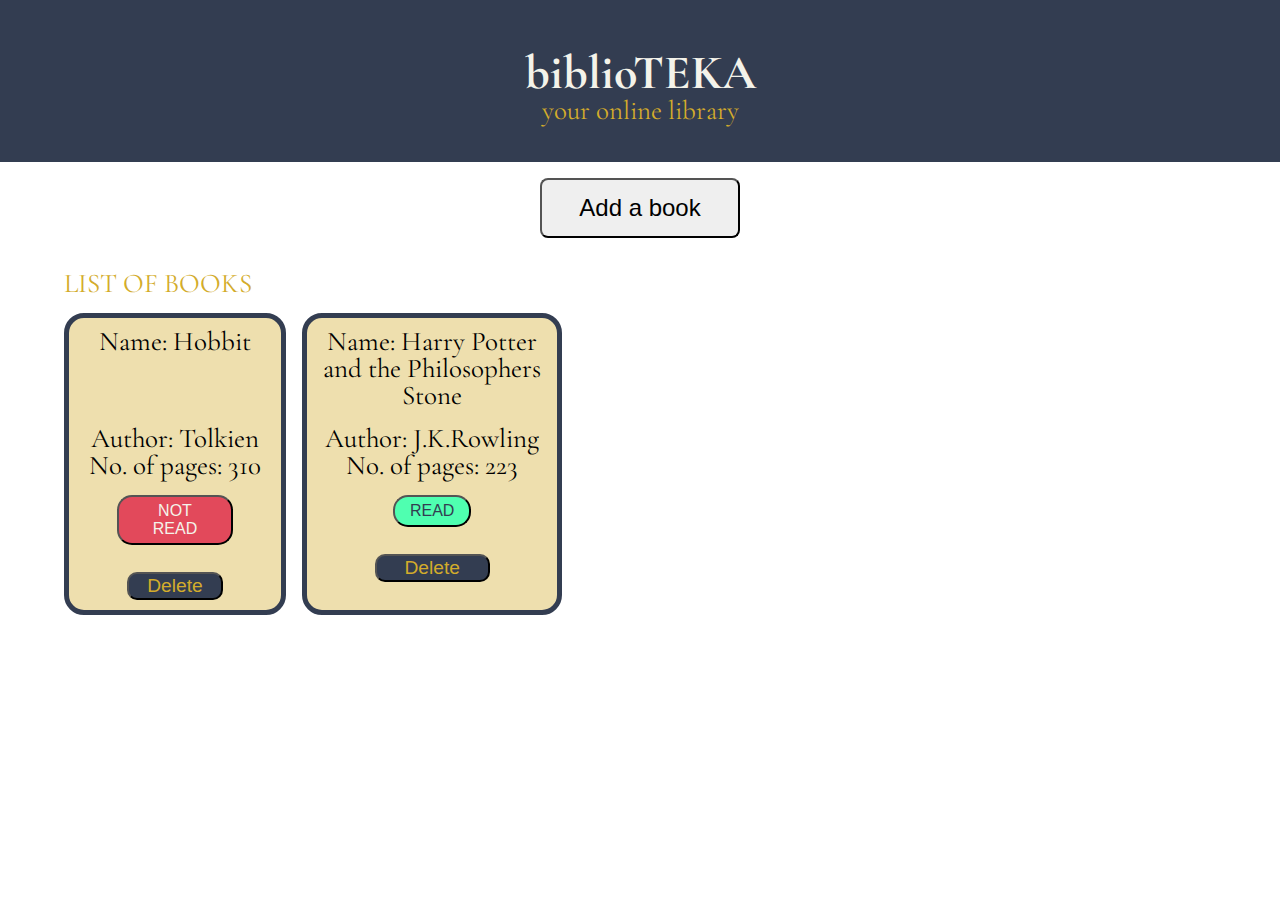
<file: index.html>
<!DOCTYPE html>
<html lang="en">
<head>
    <meta charset="UTF-8">
    <meta name="viewport" content="width=device-width, initial-scale=1.0">
    <meta content="width=device-width, initial-scale=1" name="viewport" />
    <title>Document</title>
    
    <link rel="preconnect" href="https://fonts.googleapis.com">
    <link rel="preconnect" href="https://fonts.gstatic.com" crossorigin>
    <link href="https://fonts.googleapis.com/css2?family=Cormorant+Garamond&display=swap" rel="stylesheet">
    <link href="styles.css" rel="stylesheet">
</head>
<body>
    <div class="header">
        <h1 class="page-name">biblioTEKA</h1>
        <h2 class="page-subtitle">your online library</h2>
    </div>
    <dialog id="add_Book">
        <form id="input-form">
            <fieldset id="field">
                <legend>Enter the book info:</legend>
                <div class="input-field">
                    <label for="book_title">Enter the name of the book: </label>
                    <input class="text-field" type="text" id="book_title" name="book_title" required>
                </div>
                <div class="input-field">
                    <label for="book_author">Enter the name of the author: </label>
                    <input class="text-field" type="text" id="book_author" name="book_author" required>
                </div>
                <div class="input-field">
                    <label for="book_pages">Enter the number of pages: </label>
                    <input class="text-field" type="number" id="book_pages" name="book_pages" required>
                </div>
                <div class="input-field">
                    <label for="book_read">Did you read the book? </label>
                    <input class="text-field" type="checkbox" id="book_read" name="book_read">
                </div>
                <div class="form-btns">
                    <button id="btn" type="submit">Add to the library</button>
                    <button id ="cancel" type="button" formmethod="dialog" formnovalidate>Cancel</button>
                </div> 
            </fieldset>
        </form>
      
    </dialog>
    <p>
        <button id="show_dialog">Add a book</button>
    </p>
    <output></output> 
    <div class="added-books">
        <h1 class="page-subtitle">LIST OF BOOKS</h1>
        <div id="book-container"></div>
    </div>

    <script src="script.js"></script>
</body>

</html>
</file>
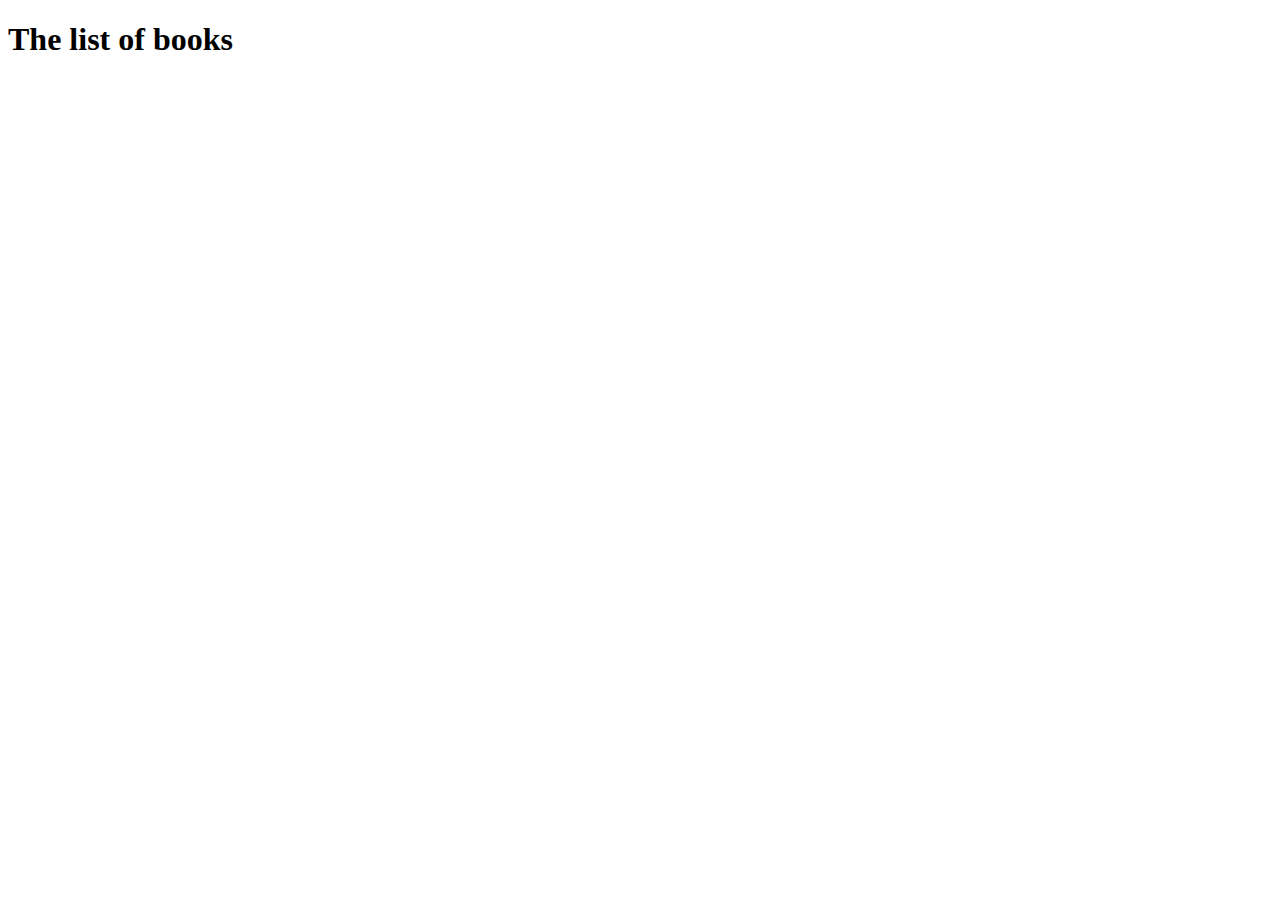
<file: homepage.html>
<!DOCTYPE html>
<html lang="en">
<head>
    <meta charset="UTF-8">
    <meta name="viewport" content="width=device-width, initial-scale=1.0">
    <title>Document</title>
    <script src="script.js"></script>
</head>
<body>
    <h1>The list of books</h1>
    <div id="book-container"></div>


    
</body>
</html>
</file>
<file: styles.css>
@import url('https://fonts.googleapis.com/css2?family=Cormorant+Garamond&display=swap');

html, body, div, span, applet, object, iframe,
h1, h2, h3, h4, h5, h6, p, blockquote, pre,
a, abbr, acronym, address, big, cite, code,
del, dfn, em, img, ins, kbd, q, s, samp,
small, strike, strong, sub, sup, tt, var,
b, u, i, center,
dl, dt, dd, ol, ul, li,
fieldset, form, label, legend,
table, caption, tbody, tfoot, thead, tr, th, td,
article, aside, canvas, details, embed, 
figure, figcaption, footer, header, hgroup, 
menu, nav, output, ruby, section, summary,
time, mark, audio, video {
	margin: 0;
	padding: 0;
	border: 0;
	font-size: 100%;
	font: inherit;
	vertical-align: baseline;
}
/* HTML5 display-role reset for older browsers */
article, aside, details, figcaption, figure, 
footer, header, hgroup, menu, nav, section {
	display: block;
}
body {
	line-height: 1;
}
ol, ul {
	list-style: none;
}
blockquote, q {
	quotes: none;
}
blockquote:before, blockquote:after,
q:before, q:after {
	content: '';
	content: none;
}
table {
	border-collapse: collapse;
	border-spacing: 0;
}





body{
    display: flex;
    flex-direction: column;
    align-items: center;
    font-family: 'Cormorant Garamond', serif;
}

.header{
    height: 18vh;
    width: 100vw;
    font-size: clamp(2rem,6vh,3rem);
    display: flex;
    flex-direction: column;
    align-items: center;
    justify-content: center;
    background-color: #333D51;
    
}

.page-name{
    margin: 0.7rem;
    margin-bottom: 0;
    color: #F4F3EA;
    font-weight: 700;
}

.page-subtitle{
    font-size: clamp(1rem,3vh,2rem);
    color: #D3AC2B ;
}

#show_dialog{
    height: 60px;
    width: 200px;
    margin: 1rem;
    justify-self: center;
    margin-bottom: 0;
    font-size: 1.5rem;
    border-radius: 8px;
}

.added-books{
    align-self: start;
    margin: 2rem;
    margin-left: 4rem;
    display: flex;
    flex-direction: column;
    gap: 1rem;
}

.book_box{
    min-width: 15vw;
    min-height: 13vh;
    max-width: 18vw;
    border:#333D51 solid 5px;
    border-radius: 20px;
    padding: 10px;
    font-size: clamp(1vh,3vh,5vh);
    text-wrap: wrap;
    overflow: hidden;
    text-align: start;
    background-color: #d3ac2b62;
    display: flex;
    flex-direction: column;
    text-align: center;

    
    
}

#book-container{
    display: flex;
    flex-direction: row;
    gap: 1rem;
    flex-wrap: wrap;
}

#title{
    height: 3.6em; /* Set the height for two lines with some additional space */
  overflow: hidden;
}


#checky{
    height: 20px;
    width: 20px;
    
  }

#del_btn{
    width: 50%;
    align-self: center;
    background-color: #333D51;
    color: #D3AC2B;
    font-size: 1.2rem;
    border-radius: 10px;
}

#del_btn:hover{
    background-color: #E2495B;
    color: #F4F3EA;
}

fieldset{
    display: flex;
    min-height: 50vh;
    min-width: 25vw;
    flex-direction: column;
    gap: 1vh;
    font-size: clamp(2vh,3vh,5vh);
    align-items: center;
   
}

.input-field{
    max-width: 90%;
    height: 15%;
    margin: 1rem;
    margin-bottom: 0px;
    display: flex;
    flex-direction: column;
    align-items: center;
    gap: 1vh;
}

legend{
    margin-bottom: 1rem;
    justify-self: center;
}

.form-btns{
    min-width: 15vh;
    min-height: 5vh;
    margin-bottom: 1rem;
    display: flex;
    justify-content: center;
    gap: 2vh;
    margin-top: 2vh ;

}

.form-btns > button{
    background-color: #333D51;
    color: #D3AC2B;
    font-size: 1.2rem;
    border-radius: 10px;
}

#cancel:hover{
    background-color: #E2495B;
    color: #F4F3EA;
}

#btn:hover{
    color: #333D51;
    background-color: #d3ac2ba2;
}

.text-field{
    width: 80%;
    font-size: 1.5rem;
}

.check_btn{
    padding: 5px 15px;
    border-radius: 15px;
    font-size: 1rem;
    margin-top: 1rem;
    max-width: 60%;
    align-self: center;
}

#add_Book{
    border: #333D51 solid 15px;
    border-radius: 20px ;
    background-color: #A3C6C4
}

.input-field > #book-read{
    height: 10vh;
    width: 10vw;
}

.input-field > input[type=checkbox] {
    transform: scale(2,2);
    max-width: 100%;
}

#show_dialog:hover {
    background-color: #D3AC2B ;
    box-shadow: rgba(0, 0, 0, 0.17) 0px -23px 25px 0px inset, rgba(0, 0, 0, 0.15) 0px -36px 30px 0px inset, rgba(0, 0, 0, 0.1) 0px -79px 40px 0px inset, rgba(0, 0, 0, 0.06) 0px 2px 1px, rgba(0, 0, 0, 0.09) 0px 4px 2px, rgba(0, 0, 0, 0.09) 0px 8px 4px, rgba(0, 0, 0, 0.09) 0px 16px 8px, rgba(0, 0, 0, 0.09) 0px 32px 16px;
    color: #F4F3EA;
    border-radius: 8px;
}
input[type="button"], input[type="submit"] {
    font-family: inherit;
}



@media only screen and (max-width: 767px) {
    body{
        display: flex;
        flex-direction: column;
        text-align: center;
    }
    #add_Book{
        max-width: 80vw;
        margin-top: 20vh;
    }
    .added-books{
        margin: 5vw;
        align-self: center;
    }
    #book-container{
        display: flex;
        flex-direction: column;
        gap: 1rem;
        width: 80vw;
        align-items: center;
    }

    .book_box{
        display: flex;
        min-width: 80%;
        height: 30vh;
       text-align: center;
    }
}
</file>
